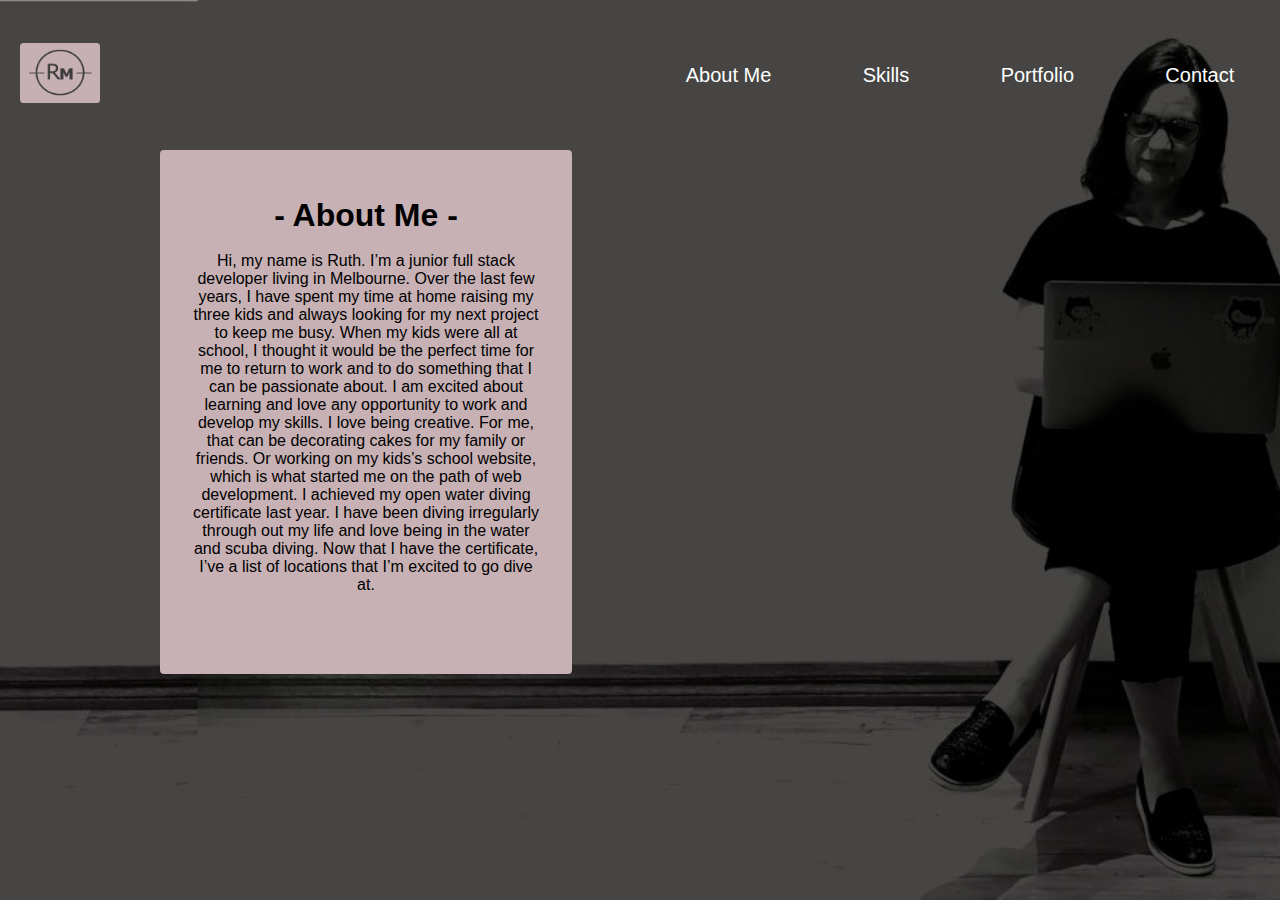
<file: about-me.html>
<!DOCTYPE html>
<html lang="en">

<head>
    <meta charset="UTF-8">
    <meta name="viewport" content="width=device-width, initial-scale=1.0">
    <meta http-equiv="X-UA-Compatible" content="ie=edge">
    <link rel="stylesheet" href="css/style.css">
    <link rel="stylesheet" href="https://use.fontawesome.com/releases/v5.8.1/css/all.css"
        integrity="sha384-50oBUHEmvpQ+1lW4y57PTFmhCaXp0ML5d60M1M7uH2+nqUivzIebhndOJK28anvf" crossorigin="anonymous">
    <title>About</title>
</head>

<body>
    <div class="grid">
        <div class="navbar">
            <a href="about-me.html">About Me</a>
            <a href="skills.html">Skills</a>
            <a href="portfolio.html">Portfolio</a>
            <a href="contact.html">Contact</a>
        </div>
        <div class="menu-container">
            <div style="display: block;" class="fas fa-bars hamburger fa-2x">
                <div class="menu">
                    <ul>
                        <a href="about-me.html">
                            <li>About Me</li>
                        </a>
                        <a href="skills.html">
                            <li>Skills</li>
                        </a>
                        <a href="portfolio.html">
                            <li>Portfolio</li>
                        </a>
                        <a href="contact.html">
                            <li>Contact</li>
                        </a>
                    </ul>
                </div>
            </div>
        </div>
        <div class="logo-container">
            <div class="box">
                <a href="index.html"><img src="images/logo.png" class="logo"></a>
            </div>
        </div>

        <div class="footer">
            <a href="https://www.linkedin.com/feed/" class="link"><i class="fab fa-linkedin-in fa-2x"></i></a>
            <a href="https://codepen.io/Ruthmc/" class="link"><i class="fab fa-codepen fa-2x"></i></a>
            <a href="https://github.com/ruthmci" class="link"><i class="fab fa-github fa-2x"></i></a>
            <a href="contact.html" class="link"><i class="fas fa-at fa-2x"></i></a>
        </div>

        <div class="about-me-container">
            <div class="text-container">
                <span></span>
                <h1><br />- About Me -</h1>
                <p><br />Hi, my name is Ruth. I’m a junior full stack developer living in Melbourne.
                    Over the last few years, I have spent my time at home raising my three kids and always looking for
                    my next project to keep me busy. When my kids were all at school, I thought it would be the perfect
                    time for me to return to work and to do something that I can be passionate about. I am excited about
                    learning and love any opportunity to work and develop my skills.
                    I love being creative. For me, that can be decorating cakes for my family or friends. Or working on
                    my kids’s school website, which is what started me on the path of web development.
                    I achieved my open water diving certificate last year. I have been diving irregularly through out my
                    life and love being in the water and scuba diving. Now that I have the certificate, I’ve a list of
                    locations that I’m excited to go dive at.
                </p>

            </div>
        </div>
    </div>
</body>

</html>
</file>
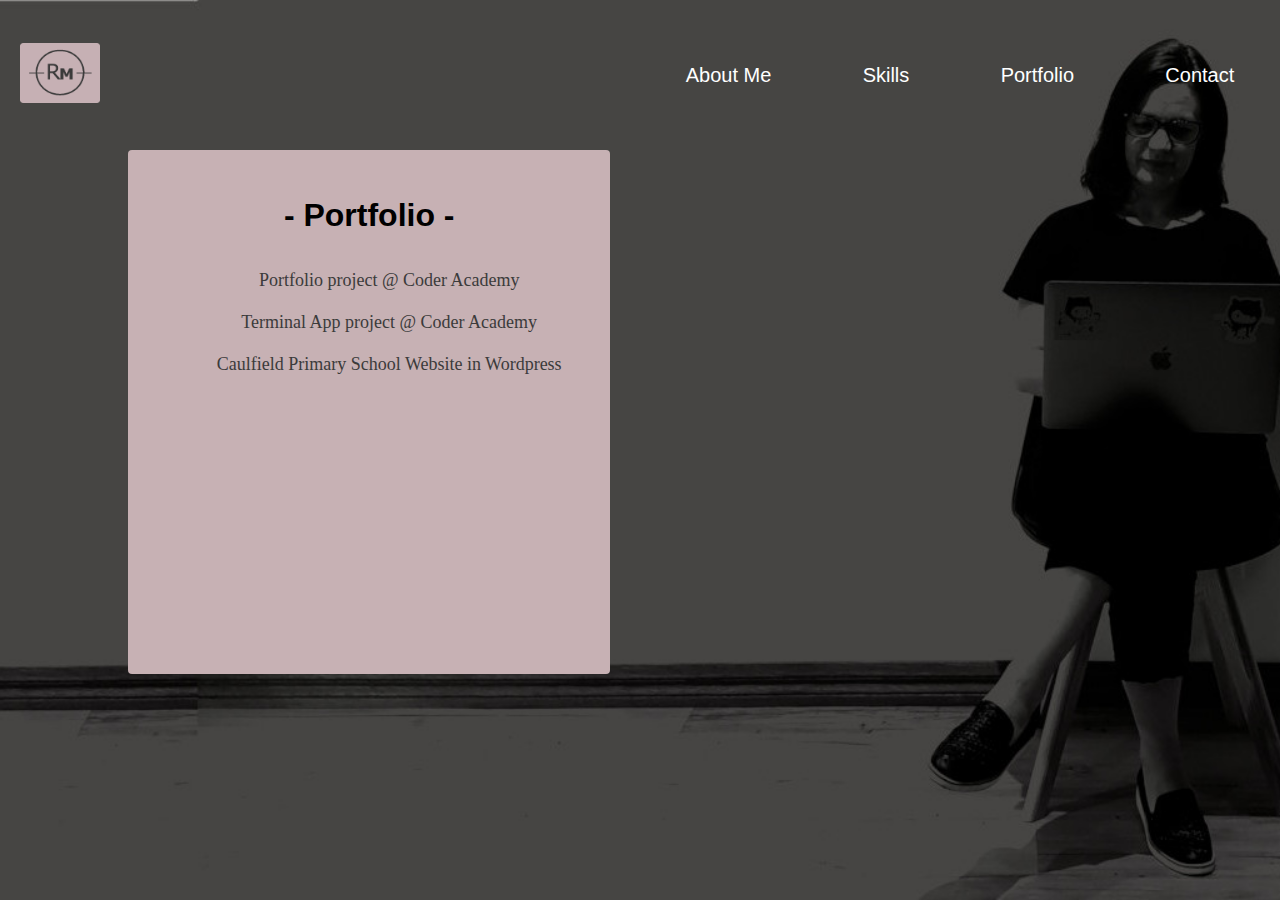
<file: portfolio.html>
<!DOCTYPE html>
<html lang="en">

<head>
    <meta charset="UTF-8">
    <meta name="viewport" content="width=device-width, initial-scale=1.0">
    <meta http-equiv="X-UA-Compatible" content="ie=edge">
    <link rel="stylesheet" href="css/style.css">
    <link rel="stylesheet" href="https://use.fontawesome.com/releases/v5.8.1/css/all.css"
        integrity="sha384-50oBUHEmvpQ+1lW4y57PTFmhCaXp0ML5d60M1M7uH2+nqUivzIebhndOJK28anvf" crossorigin="anonymous">
    <title>Skills</title>
</head>

<body>
    <div class="grid">
        <div class="navbar">
            <a href="about-me.html">About Me</a>
            <a href="skills.html">Skills</a>
            <a href="portfolio.html">Portfolio</a>
            <a href="contact.html">Contact</a>
        </div>
        <div class="menu-container">
            <div style="display: block;" class="fas fa-bars hamburger fa-2x">
                <div class="menu">
                    <ul>
                        <a href="about-me.html">
                            <li>About Me</li>
                        </a>
                        <a href="skills.html">
                            <li>Skills</li>
                        </a>
                        <a href="portfolio.html">
                            <li>Portfolio</li>
                        </a>
                        <a href="contact.html">
                            <li>Contact</li>
                        </a>
                    </ul>
                </div>
            </div>
        </div>
        <div class="logo-container">
            <div class="box">
                <a href="index.html"><img src="images/logo.png" class="logo"></a>
            </div>
        </div>

        <div class="footer">
            <a href="https://www.linkedin.com/feed/" class="link"><i class="fab fa-linkedin-in fa-2x"></i></a>
            <a href="https://codepen.io/Ruthmc/" class="link"><i class="fab fa-codepen fa-2x"></i></a>
            <a href="https://github.com/ruthmci" class="link"><i class="fab fa-github fa-2x"></i></a>
            <a href="contact.html" class="link"><i class="fas fa-at fa-2x"></i></a>
        </div>
        <div class="portfolio-container">
            <div class="text-container">
                <h1><br />- Portfolio -</h1>
                <br />
                <p><br />
                    <div class="links">
                        <ul>
                            <a href="https://github.com/ruthmci/Portfolio">
                                <li>Portfolio project @ Coder Academy</li>
                            </a>
                            <br />
                            <a href="https://github.com/ewhiley/dog_app">
                                <li>Terminal App project @ Coder Academy</li>
                            </a>
                            <br />
                            <a href="http://caulfieldps.vic.edu.au/">
                                <li>Caulfield Primary School Website in Wordpress</li>
                            </a>
                            </a>
                        </ul>
                    </div>
            </div>
            </p>
        </div>
    </div>
    </div>
    </div>
</body>

</html>
</file>
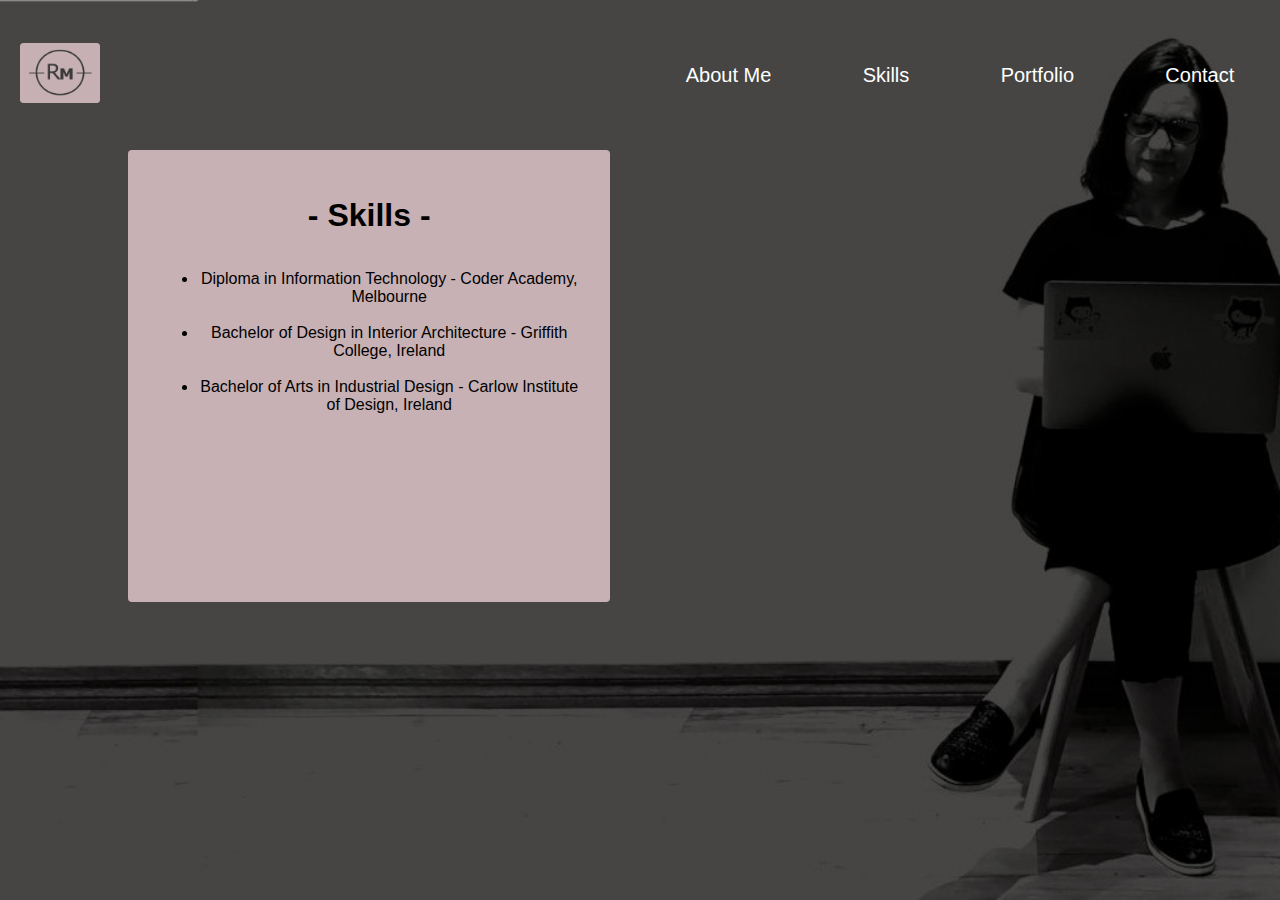
<file: skills.html>
<!DOCTYPE html>
<html lang="en">

<head>
    <meta charset="UTF-8">
    <meta name="viewport" content="width=device-width, initial-scale=1.0">
    <meta http-equiv="X-UA-Compatible" content="ie=edge">
    <link rel="stylesheet" href="css/style.css">
    <link rel="stylesheet" href="https://use.fontawesome.com/releases/v5.8.1/css/all.css"
        integrity="sha384-50oBUHEmvpQ+1lW4y57PTFmhCaXp0ML5d60M1M7uH2+nqUivzIebhndOJK28anvf" crossorigin="anonymous">
    <title>Skills</title>
</head>

<body>
    <div class="grid">
        <div class="navbar">
            <a href="about-me.html">About Me</a>
            <a href="skills.html">Skills</a>
            <a href="portfolio.html">Portfolio</a>
            <a href="contact.html">Contact</a>
        </div>
        <div class="menu-container">
            <div style="display: block;" class="fas fa-bars hamburger fa-2x">
                <div class="menu">
                    <ul>
                        <a href="about-me.html">
                            <li>About Me</li>
                        </a>
                        <a href="skills.html">
                            <li>Skills</li>
                        </a>
                        <a href="portfolio.html">
                            <li>Portfolio</li>
                        </a>
                        <a href="contact.html">
                            <li>Contact</li>
                        </a>
                    </ul>
                </div>
            </div>
        </div>
        <div class="logo-container">
            <div class="box">
                <a href="index.html"><img src="images/logo.png" class="logo"></a>
            </div>
        </div>

        <div class="footer">
            <a href="https://www.linkedin.com/feed/" class="link"><i class="fab fa-linkedin-in fa-2x"></i></a>
            <a href="https://codepen.io/Ruthmc/" class="link"><i class="fab fa-codepen fa-2x"></i></a>
            <a href="https://github.com/ruthmci" class="link"><i class="fab fa-github fa-2x"></i></a>
            <a href="contact.html" class="link"><i class="fas fa-at fa-2x"></i></a>
        </div>
        <div class="skills-container">
            <div class="text-container">
                <h1><br />- Skills -</h1>
                <br />
                <p><br />
                    <ul>
                        <li>Diploma in Information Technology -
                            Coder Academy, Melbourne</li>
                        <br />
                        <li>Bachelor of Design in Interior Architecture -
                            Griffith College, Ireland</li>
                        <br />
                        <li>Bachelor of Arts in Industrial Design -
                            Carlow Institute of Design, Ireland</li>
                        <br />
                        <br />
                        <br />

                        <i class="fas fa-gem fa-2x"></i> <i class="fab fa-html5 fa-2x"></i> <i
                            class="fab fa-css3-alt fa-2x"></i> <i class="fab fa-js fa-2x"></i> <i
                            class="fab fa-react fa-2x"></i> <i class="fab fa-node-js fa-2x"></i>
                        <i class="fab fa-wordpress fa-2x"></i>

                        <br />
                    </ul>
                </p>
            </div>
        </div>
    </div>
    </div>
</body>

</html>
</file>
<file: css/style.css>
@import url("navbar.css");
@import url("about-me.css");
@import url("skills.css");
@import url("portfolio.css");
@import url("contact.css");
@import url("hamburger.css");

* {
	margin: 0px;
  }

body { 
	height: 100%;
	font-family: Tahoma,Verdana,Segoe,sans-serif; 
	background-image: url("../images/image.jpg");
  background-repeat: no-repeat;
	background-size: cover;
	background-position: center;
}

.grid {
	width: 100%;
	height: 100%;
  display: grid;
  grid-template-columns: 50% 50%;
	grid-template-rows: 150px 600px 150px;
}

.menu-container {
	display: none;
}

.logo-container {
	grid-column: 1 / 2;
	grid-row: 1 / 2;
	display: flex;
	justify-content: left;
	align-items: center;
}

.logo {
	width: 80px;
	height: 60px; 
	padding: 20px;
}

.logo:hover {
  transform: scale(1.1);
}

.text-container {
	background-color: #c7b1b4;
	padding: 10px 30px 10px 30px;
	/* opacity: 0.5; */
	border-radius: 4px;
	width: 110%;
	height: 120%;
	text-align: center;
}

.RM-title {
	position: absolute;
	max-width: 30%;
	height: auto;
	top: 25%;
	left: 15%;
}

.link {
	color: #ffffff;
}

.footer {
	grid-column: 1 / 2;
	grid-row: 3 / 4;
	display: flex;
	align-items: center;
	flex-direction: row;
	justify-content: space-evenly;
}

@media only screen and (max-width: 600px) {
	
body {
	background-image: url("../images/responsive.png");
	background-size: cover;
}

.navbar {
	display: none;
}

.menu-container {
	grid-column: 2 / 3;
	grid-row: 1 / 2;
	display: block;
}

.RM-title { 
	position: absolute;
	max-width: 60%;
	height: auto;
	padding: 5%;
}
}
</file>
